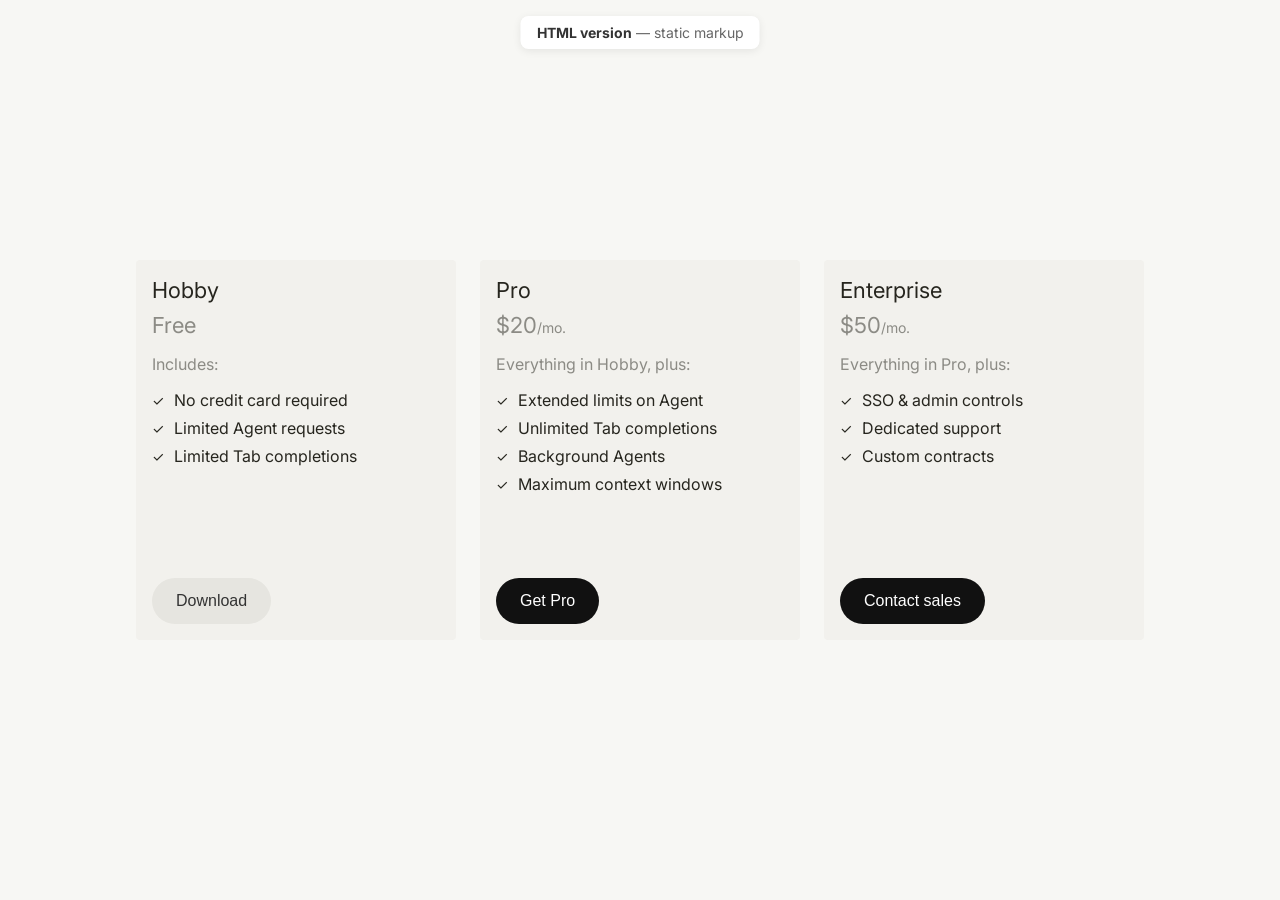
<file: index.html>
<!DOCTYPE html>
<html lang="en">
<head>
    <meta charset="UTF-8">
    <meta name="viewport" content="width=device-width, initial-scale=1.0">
    <title>Pricing Plans — HTML version</title>
    <!-- Preconnect to Google Fonts for faster font loading -->
    <link rel="preconnect" href="https://fonts.googleapis.com">
    <link rel="preconnect" href="https://fonts.gstatic.com" crossorigin>
    <link href="https://fonts.googleapis.com/css2?family=Inter:wght@400;500;600;700&display=swap" rel="stylesheet">
    <link rel="stylesheet" href="styles.css">
</head>
<body>
    <!-- Version badge: fixed at top center for demo context -->
    <p class="page-label"><strong>HTML version</strong> — static markup</p>

    <!-- Pricing cards: horizontal row, styled in styles.css -->
    <div class="cards-container">
        <!-- Card 1: Hobby tier -->
        <div class="card">
            <div class="card-top">
                <h3 class="card-title">Hobby</h3>
                <p class="card-price">
                    <span class="card-price-amount">Free</span>
                </p>
                <div class="card-content">
                    <p class="includes-text">Includes:</p>
                    <ul class="features-list">
                        <li>
                            <span class="checkmark">✓</span>
                            No credit card required
                        </li>
                        <li>
                            <span class="checkmark">✓</span>
                            Limited Agent requests
                        </li>
                        <li>
                            <span class="checkmark">✓</span>
                            Limited Tab completions
                        </li>
                    </ul>
                </div>
            </div>
            <button class="download-button secondary">Download</button>
        </div>

        <!-- Card 2: Pro tier (primary CTA) -->
        <div class="card">
            <div class="card-top">
                <h3 class="card-title">Pro</h3>
                <p class="card-price">
                    <span class="card-price-amount">$20</span>
                    <span class="card-price-period">/mo.</span>
                </p>
                <div class="card-content">
                    <p class="includes-text">Everything in Hobby, plus:</p>
                    <ul class="features-list">
                        <li>
                            <span class="checkmark">✓</span>
                            Extended limits on Agent
                        </li>
                        <li>
                            <span class="checkmark">✓</span>
                            Unlimited Tab completions
                        </li>
                        <li>
                            <span class="checkmark">✓</span>
                            Background Agents
                        </li>
                        <li>
                            <span class="checkmark">✓</span>
                            Maximum context windows
                        </li>
                    </ul>
                </div>
            </div>
            <button class="download-button primary">Get Pro</button>
        </div>

        <!-- Card 3: Enterprise tier -->
        <div class="card">
            <div class="card-top">
                <h3 class="card-title">Enterprise</h3>
                <p class="card-price">
                    <span class="card-price-amount">$50</span>
                    <span class="card-price-period">/mo.</span>
                </p>
                <div class="card-content">
                    <p class="includes-text">Everything in Pro, plus:</p>
                    <ul class="features-list">
                        <li>
                            <span class="checkmark">✓</span>
                            SSO &amp; admin controls
                        </li>
                        <li>
                            <span class="checkmark">✓</span>
                            Dedicated support
                        </li>
                        <li>
                            <span class="checkmark">✓</span>
                            Custom contracts
                        </li>
                    </ul>
                </div>
            </div>
            <button class="download-button primary">Contact sales</button>
        </div>
    </div>
</body>
</html>
</file>
<file: styles.css>
/* ============================================
   Reset & base
   ============================================ */

/* Remove default margins/padding; use border-box for predictable sizing */
* {
    margin: 0;
    padding: 0;
    box-sizing: border-box;
}

/* Page: centered layout, warm off-white background */
body {
    font-family: 'Inter', -apple-system, BlinkMacSystemFont, 'Segoe UI', Roboto, sans-serif;
    background-color: #f7f7f4;
    display: flex;
    justify-content: center;
    align-items: center;
    min-height: 100vh;
    padding: 20px;
}

/* ============================================
   Cards layout
   ============================================ */

/* Horizontal row of cards; 24px gap, no wrap */
.cards-container {
    display: flex;
    flex-direction: row;
    gap: 24px;
    flex-wrap: nowrap;
    justify-content: center;
    align-items: flex-start;
}

/* Single card: fixed width, cream background, 4px radius */
.card {
    display: flex;
    flex-direction: column;
    min-height: 380px;
    background-color: #f2f1ed;
    border-radius: 4px;
    padding: 16px;
    width: 320px;
    flex-shrink: 0;
}

.card-top {
    display: flex;
    flex-direction: column;
}

/* ============================================
   Card typography & content
   ============================================ */

/* Plan name (e.g. Hobby, Pro) */
.card-title {
    font-size: 22px;
    line-height: 28px;
    font-weight: 400;
    color: #26251e;
    margin-bottom: 8px;
}

/* Price row: amount and period aligned on baseline */
.card-price {
    font-size: 20px;
    color: rgba(38, 37, 30, 0.5);
    display: inline-flex;
    align-items: baseline;
}

.card-price-amount {
    font-size: 22px;
    font-weight: 400;
    color: rgba(38, 37, 30, 0.5);
}

.card-price-period {
    font-size: 14px;
    color: rgba(38, 37, 30, 0.5);
}

/* Wrapper for "Includes:" and feature list; space above button */
.card-content {
    margin-bottom: 32px;
}

/* "Includes:" / "Everything in Hobby, plus:" — muted, 16px */
.includes-text {
    font-size: 16px;
    color: rgba(38, 37, 30, 0.5);
    margin: 16px 0px;
}

/* Bullets removed; list styled as rows with checkmarks */
.features-list {
    list-style: none;
    padding: 0;
}

.features-list li {
    display: flex;
    align-items: center;
    margin-bottom: 8px;
    font-size: 16px;
    color: #26251e;
}

/* Checkmark (✓) before each feature */
.checkmark {
    color: #26251e;
    font-size: 14px;
    margin-right: 10px;
    font-weight: 400;
}

/* ============================================
   Buttons
   ============================================ */

/* Base: pill shape, sits at bottom of card (margin-top: auto) */
.download-button {
    margin-top: auto;
    width: fit-content;
    background-color: #e6e5e0;
    border: none;
    border-radius: 999px;
    padding: 14px 24px;
    font-size: 16px;
    font-weight: 500;
    color: #333;
    cursor: pointer;
    transition: background-color 0.2s ease;
}

.download-button:hover {
    background-color: #D8D6CE;
}

.download-button:active {
    background-color: #D8D6CE;
}

/* Primary CTA: dark background, white text */
.download-button.primary {
    background-color: #111;
    color: #fff;
}

.download-button.primary:hover {
    background-color: #333;
}

.download-button.primary:active {
    background-color: #333;
}

.download-button.tertiary {
    background-color: transparent; 
    border: 1px solid #bcbbb3;
    color: #333;
}

.download-button.tertiary:hover {
    background-color: #dbdbd7;
}

.download-button.tertiary:active {
    background-color: #dbdbd7;
}
/* ============================================
   Page label (demo badge)
   ============================================ */

/* Fixed at top center; light shadow for separation */
.page-label {
    position: fixed;
    top: 16px;
    left: 50%;
    transform: translateX(-50%);
    font-size: 14px;
    color: #666;
    background: #fff;
    padding: 8px 16px;
    border-radius: 8px;
    box-shadow: 0 2px 8px rgba(0,0,0,0.08);
}

.page-label strong {
    color: #333;
}
</file>
